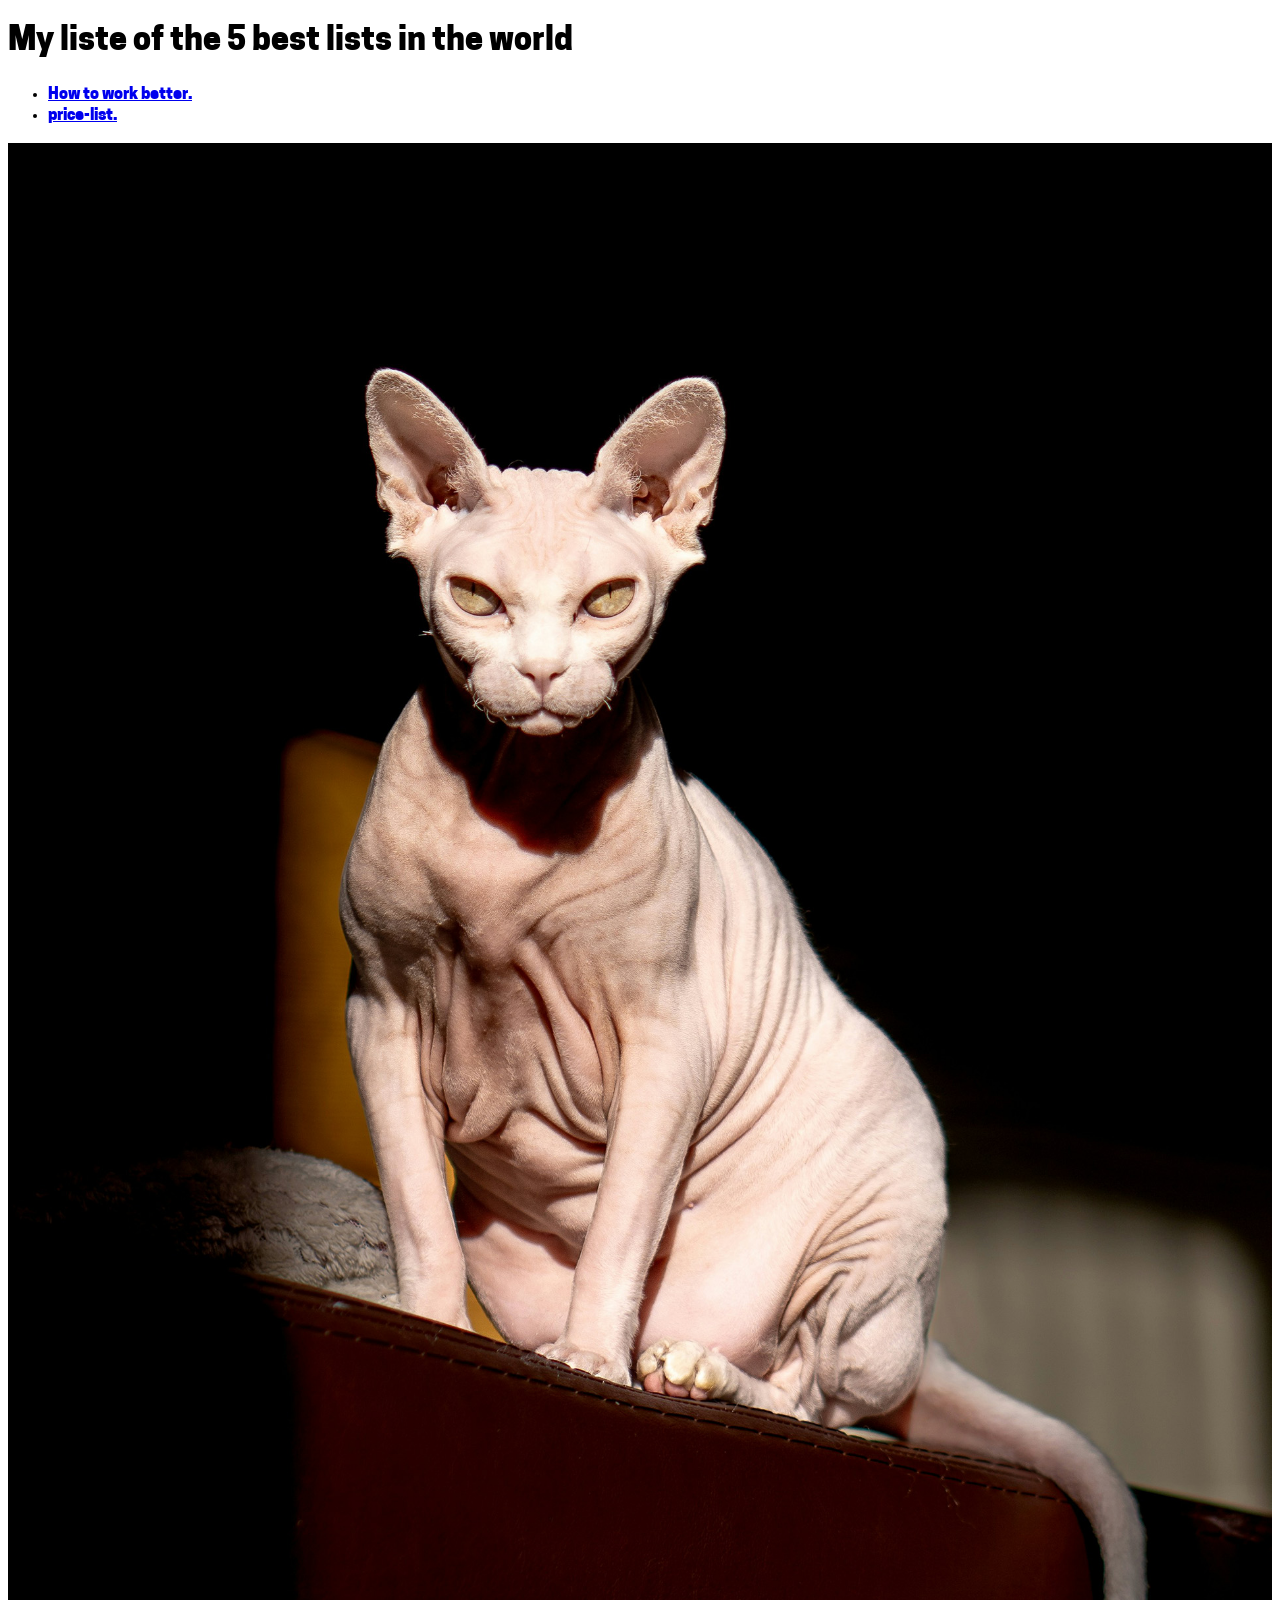
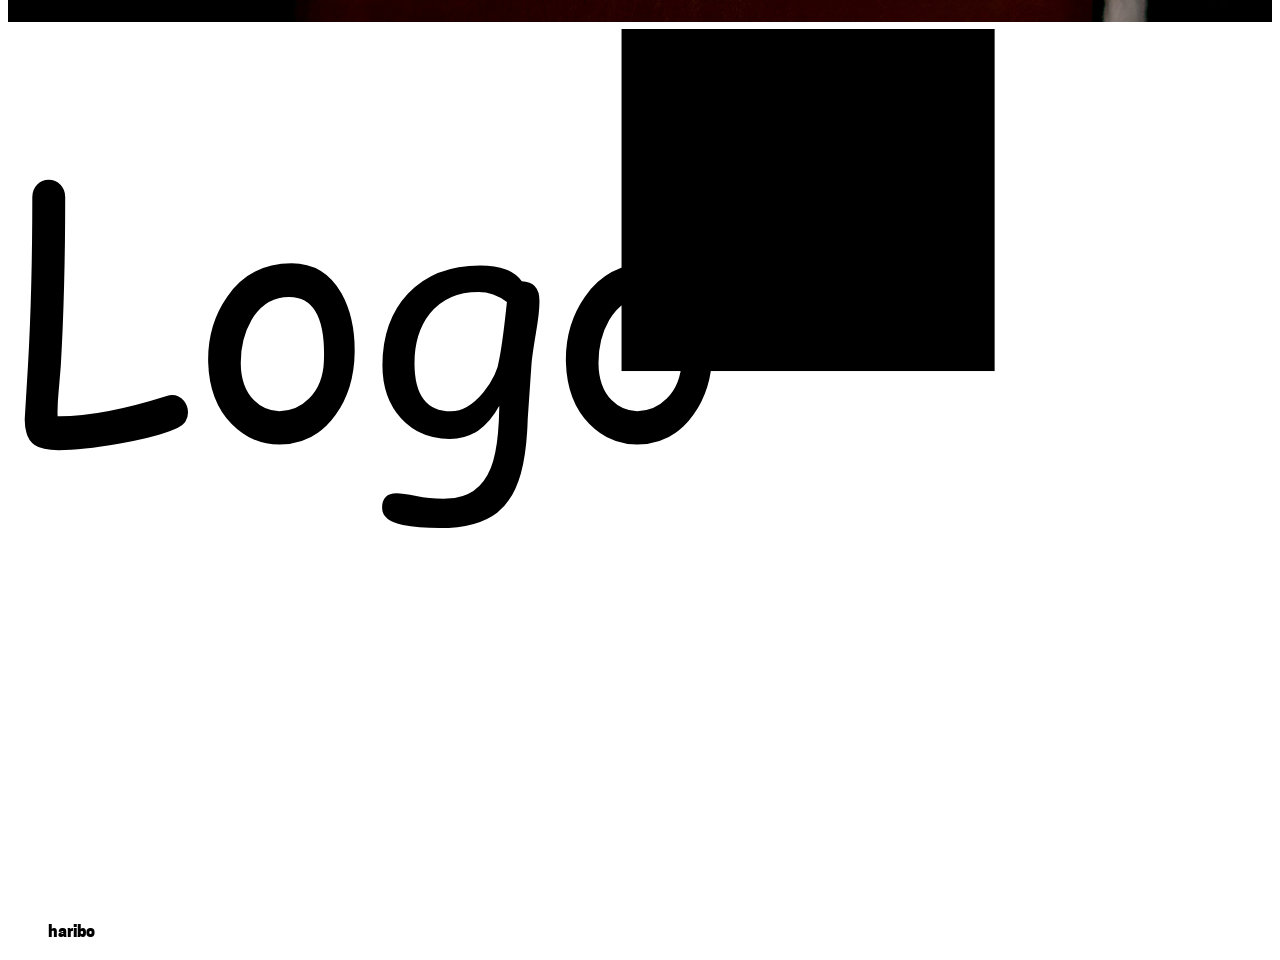
<file: index.html>
<!DOCTYPE html>
<html lang="en">
<head>
	<meta charset="UTF-8">
	<meta name="viewport" content="width=device-width, initial-scale=1.0">
	<title>My liste of the 5 best lists in the world</title>
	<link rel="stylesheet" href="style.css">
	<link rel="stylesheet" href="cooper-font/cooper-font.css">
	
	<style>
		body{ font-family: "cooper-font", sans-serif; }
	</style>
</head>
<body>
	<h1>My liste of the 5 best lists in the world</h1>
<ul>
	<li>
		<a href="how-to-work-better.html">
			How to work better.
		</a>
		</li>
	<li>
		<a href="price-list.html">
			price-list.
		</a>
	</li>
</ul>

<img src="chat. mochde.jpg" alt="">
<img src="Fichier 1.svg" alt="">
<ul>haribo</ul>
</body>
</html>
</file>
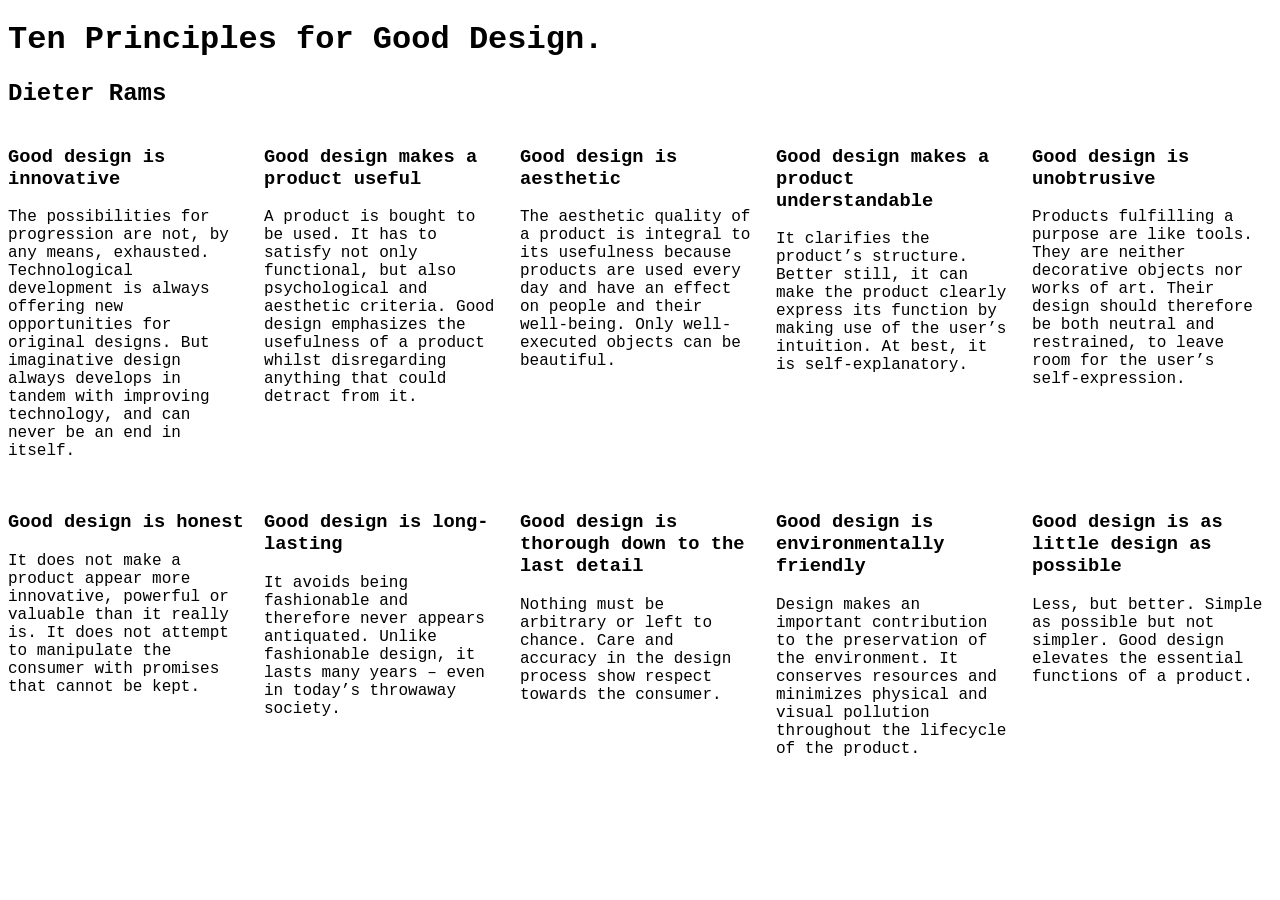
<file: Dix-principes.html>
<!DOCTYPE html>
<html lang="en">
<head>
	<meta charset="UTF-8">
	<meta name="viewport" content="width=device-width, initial-scale=1.0">
	<title>Document</title>
	<link rel="stylesheet" href="style.css">
</head>
<body>

<h1>Ten Principles for Good Design.</h1>
<h2>Dieter Rams</h2>

<div class="grid-boxes">

 <article>
<h3>Good design is innovative</h3>
<p>The possibilities for progression are not, by any means, exhausted. Technological development is always offering new opportunities for original designs. But imaginative design always develops in tandem with improving technology, and can never be an end in itself.
</p>
 </article>
 <article>
<h3>Good design makes a product useful </h3>
<p>A product is bought to be used. It has to satisfy not only functional, but also psychological and aesthetic criteria. Good design emphasizes the usefulness of a product whilst disregarding anything that could detract from it.
</p>
 </article> 
 <article>
<h3>Good design is aesthetic</h3>
<p>The aesthetic quality of a product is integral to its usefulness because products are used every day and have an effect on people and their well-being. Only well-executed objects can be beautiful.
</p>
 </article>
  <article>
<h3>Good design makes a product understandable</h3>
<p>It clarifies the product’s structure. Better still, it can make the product clearly express its function by making use of the user’s intuition. At best, it is self-explanatory.
</p>
 </article>
  <article>
<h3>Good design is unobtrusive</h3>
<p>Products fulfilling a purpose are like tools. They are neither decorative objects nor works of art. Their design should therefore be both neutral and restrained, to leave room for the user’s self-expression.
</p>
 </article>
  <article>
<h3>Good design is honest</h3>
<p>It does not make a product appear more innovative, powerful or valuable than it really is. It does not attempt to manipulate the consumer with promises that cannot be kept.
</p>
 </article>
  <article>
<h3>Good design is long-lasting</h3>
<p>It avoids being fashionable and therefore never appears antiquated. Unlike fashionable design, it lasts many years – even in today’s throwaway society.
</p>
 </article>
  <article>
<h3>Good design is thorough down to the last detail</h3>
<p>Nothing must be arbitrary or left to chance. Care and accuracy in the design process show respect towards the consumer.
</p>
 </article>
  <article>
<h3>Good design is environmentally friendly</h3>
<p>Design makes an important contribution to the preservation of the environment. It conserves resources and minimizes physical and visual pollution throughout the lifecycle of the product.
</p>
 </article>
  <article>
<h3>Good design is as little design as possible </h3>
<p>Less, but better. Simple as possible but not simpler. Good design elevates the essential functions of a product.
</p>
 </article>
</div>

	<!-- # 	Dieter Rams: 
###	Ten Principles for Good Design.


1	Good design is innovative 
The possibilities for progression are not, by any means, exhausted. Technological development is always offering new opportunities for original designs. But imaginative design always develops in tandem with improving technology, and can never be an end in itself.

2	Good design makes a product useful 
A product is bought to be used. It has to satisfy not only functional, but also psychological and aesthetic criteria. Good design emphasizes the usefulness of a product whilst disregarding anything that could detract from it.

3	Good design is aesthetic 
The aesthetic quality of a product is integral to its usefulness because products are used every day and have an effect on people and their well-being. Only well-executed objects can be beautiful.

4	Good design makes a product understandable 
It clarifies the product’s structure. Better still, it can make the product clearly express its function by making use of the user’s intuition. At best, it is self-explanatory.

5	Good design is unobtrusive 
Products fulfilling a purpose are like tools. They are neither decorative objects nor works of art. Their design should therefore be both neutral and restrained, to leave room for the user’s self-expression.

6	Good design is honest 
It does not make a product appear more innovative, powerful or valuable than it really is. It does not attempt to manipulate the consumer with promises that cannot be kept.

7	Good design is long-lasting 
It avoids being fashionable and therefore never appears antiquated. Unlike fashionable design, it lasts many years – even in today’s throwaway society.

8	Good design is thorough down to the last detail 
Nothing must be arbitrary or left to chance. Care and accuracy in the design process show respect towards the consumer.

9	Good design is environmentally friendly 
Design makes an important contribution to the preservation of the environment. It conserves resources and minimizes physical and visual pollution throughout the lifecycle of the product.

10	Good design is as little design as possible 
Less, but better. Simple as possible but not simpler. Good design elevates the essential functions of a product.


- - - - -

https://tenprinciples.design

Back in the late 1970s, Dieter Rams was becoming increasingly concerned by the state of the world around him: “An impenetrable confusion of forms, colours and noises.” 
Aware that he was a significant contributor to that world, he asked himself an important question: is my design good design? 
His answer is expressed in his ten principles for good design.

https://www.vitsoe.com/rw/about/good-design#ten-principles-for-good-design
 -->
</body>
</html>
</file>
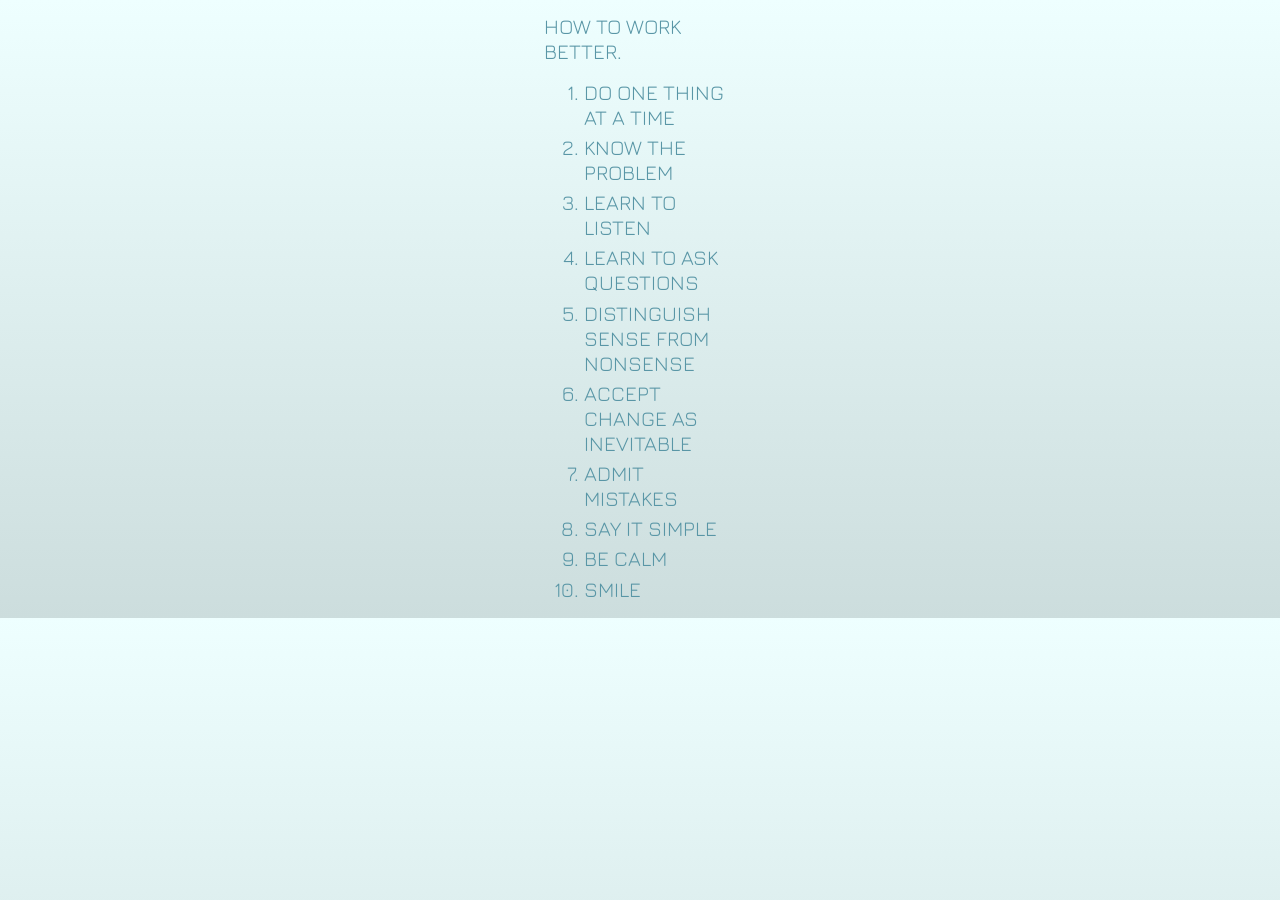
<file: how-to-work-better.html>
<!DOCTYPE html>
<html lang="en">
<head>
	<meta charset="UTF-8">
	<meta name="viewport" content="width=device-width, initial-scale=1.0">
	<title>How to work better.</title>
	<link rel="stylesheet" href="style.css">

	<link rel="preconnect" href="https://fonts.googleapis.com">
<link rel="preconnect" href="https://fonts.gstatic.com" crossorigin>
<link href="https://fonts.googleapis.com/css2?family=Jura:wght@300..700&display=swap" rel="stylesheet">
<style>
	body{  
		font-family: "Jura", sans-serif;
	text-transform: uppercase;

	max-width: 12rem;
	margin: auto;

	color: hsl(192,30%,50%);
	background: linear-gradient(#eff,#cdd);
	}
	h1, li
		{font-size: 1.3rem;
		font-weight: 400;
		margin-bottom: 0.25em;}
</style>


</head>
<body>
	<h1>How to work better.</h1>

<ol>
<li>Do one thing at a time</li>
<li>Know the problem</li>
<li>Learn to listen</li>
<li>Learn to ask questions</li>
<li>Distinguish sense from nonsense</li>
<li>Accept change as inevitable</li>
<li>Admit mistakes</li>
<li>Say it simple</li>
<li>Be calm</li>
<li>Smile</li>
</ol>

</body>
</html>
</file>
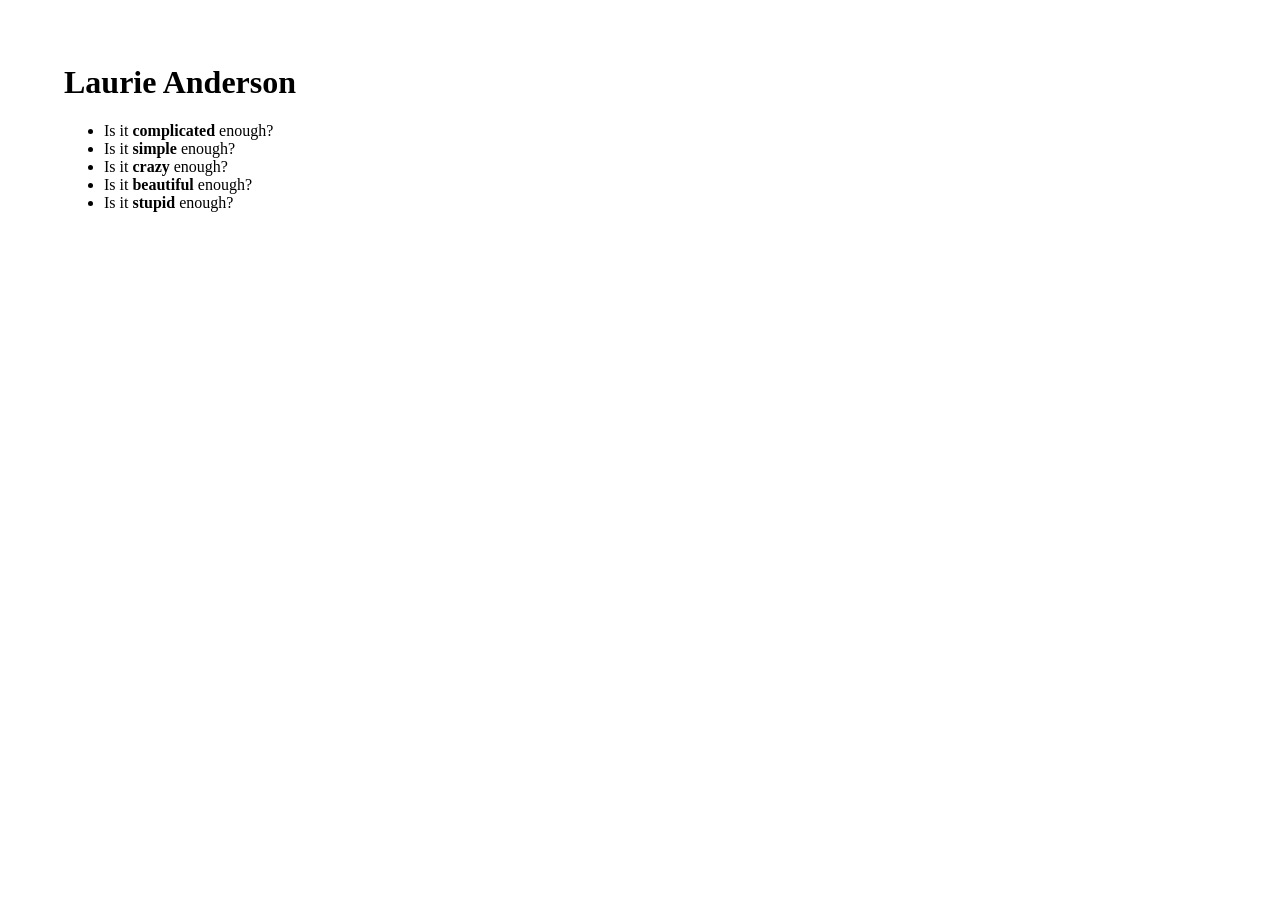
<file: is-it-enough.html>
<!DOCTYPE html>
<html lang="en">
<head>
	<meta charset="UTF-8">
	<meta name="viewport" content="width=device-width, initial-scale=1.0">
	<title>Document</title>

	<style>
		body{ margin: 4rem;}
	</style>

</head>
<body>
	
<h1>Laurie Anderson</h1>

<ul>
	<li>Is it <b>complicated</b> 	enough?</li>
	<li>Is it <b>simple</b> 		enough?</li>
	<li>Is it <b>crazy</b> 			enough?</li>
	<li>Is it <b>beautiful</b>		enough?</li>
	<li>Is it <b>stupid</b> 		enough?</li>
</ul>







</body>
</html>
</file>
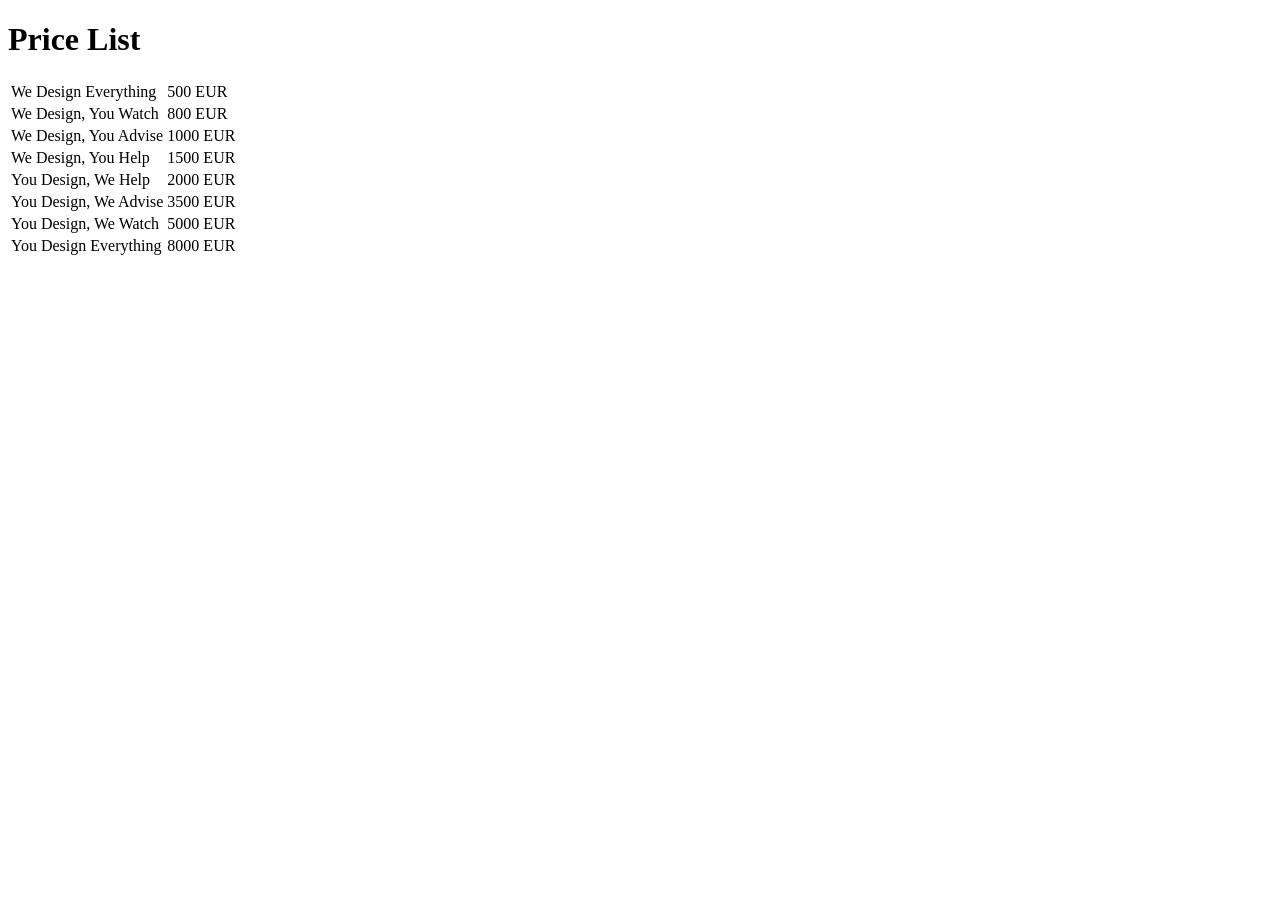
<file: price-list.html>
<!DOCTYPE html>
<html lang="en">
<head>
	<meta charset="UTF-8">
	<meta name="viewport" content="width=device-width, initial-scale=1.0">
	<title>price-list</title>
	<link ref="stylesheet" href="style.css">
</head>
<body>

	<style> 
h1{

}
h2{

}
	</style>
	<h1>
		Price List 
	</h1>
	<table>
		<tr>
			<td>We Design Everything</td>
			<td>500 EUR</td>
		</tr>
		<tr>
			<td>We Design, You Watch</td>
			<td>800 EUR</td>
		</tr>
		<tr>
			<td>We Design, You Advise</td>
			<td>1000 EUR</td>
		</tr>
		<tr>
			<td>We Design, You Help</td>
			<td>1500 EUR</td>
		</tr>
		<tr>
			<td>You Design, We Help</td>
			<td>2000 EUR</td>
		</tr>
		<tr>
			<td>You Design, We Advise</td>
			<td>3500 EUR</td>
		</tr>
			<td>You Design, We Watch</td>
			<td>5000 EUR</td>
		</tr>
			<td>You Design Everything</td>
			<td>8000 EUR</td>
		</tr>
	</table>

</body>
</html>
</file>
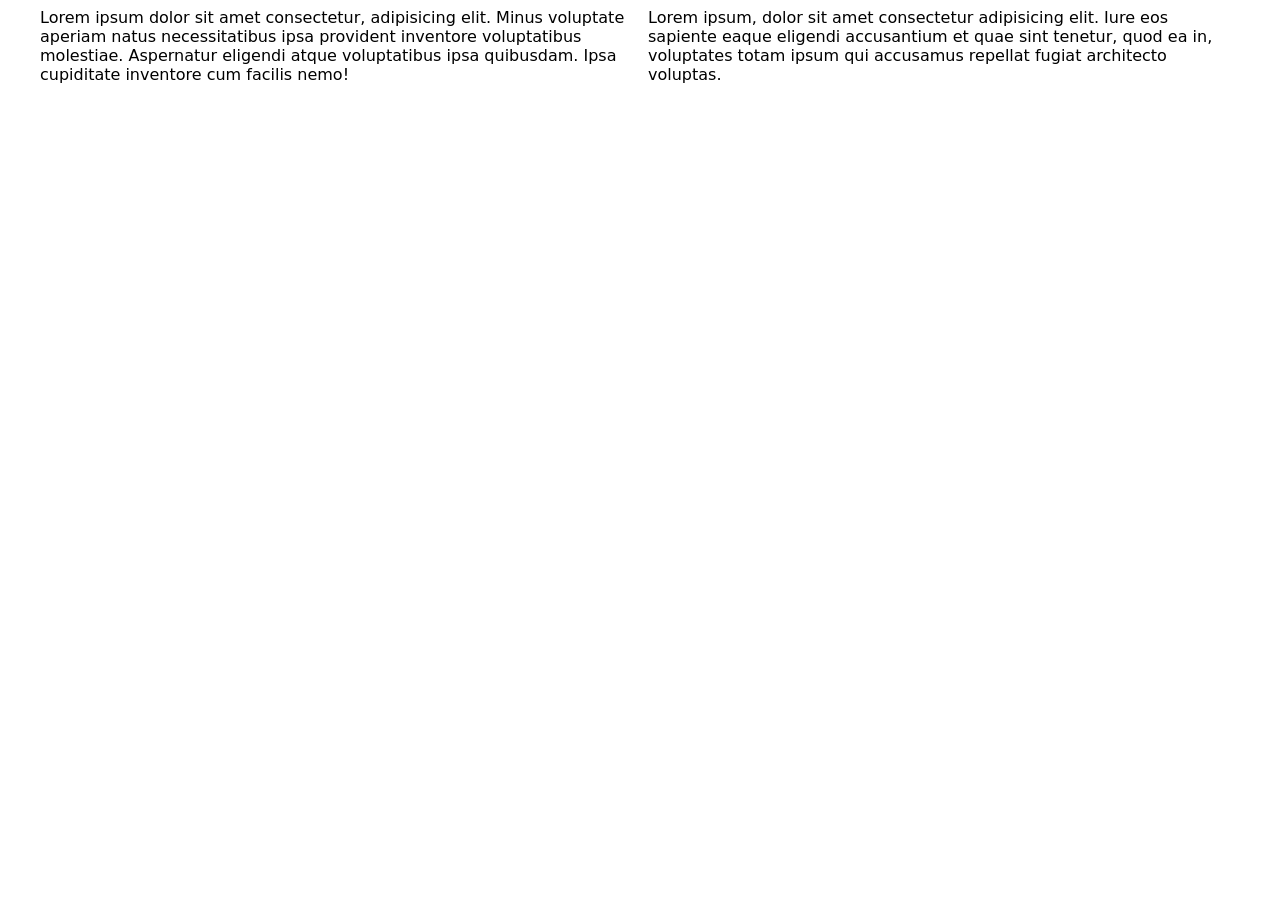
<file: Responsive.essaie.html>
<!DOCTYPE html>
<html lang="en">
<head>
	<meta charset="UTF-8">
	<meta name="viewport" content="width=device-width, initial-scale=1.0">
	<title>Document</title>

<style>
body { font-family: system-ui;}


.row { display: flex; gap: 1rem; }
.row > * {flex: 1;}
.row{ max-width: 1200px; margin: auto;}


/* version mobile */
@media (max-width:640px) {
	.row {flex-direction: column;}
}



/* mobile version */
/* @media (min-width: 640px) {
.row { display: flex; gap: 1rem; }
.row > * {flex: 1;}
} */
/* @media (min-width:666px) {
	body {background: pink;}
}

@media (max-width: 500px) {
	body {color: rgb(49, 1, 241);}
} */

</style>






</head>
<body>
	
<div class="row">

<div> Lorem ipsum dolor sit amet consectetur, adipisicing elit. Minus voluptate aperiam natus necessitatibus ipsa provident inventore voluptatibus molestiae. Aspernatur eligendi atque voluptatibus ipsa quibusdam. Ipsa cupiditate inventore cum facilis nemo!</div>
<div> Lorem ipsum, dolor sit amet consectetur adipisicing elit. Iure eos sapiente eaque eligendi accusantium et quae sint tenetur, quod ea in, voluptates totam ipsum qui accusamus repellat fugiat architecto voluptas.</div>
</div>


</body>
</html>
</file>
<file: style.css>
* {

}

body { font-family: 'Courier New', Courier, monospace;}

img {max-width: 100%;}

.grid-boxes{
	display: grid;
	grid-template-columns: 
	repeat(
		auto-fill,
		minmax(
			min(15rem,100%), 1fr
		)
	)	
	;
	grid-template-rows: 1fr;
	gap:1rem;
}
</file>
<file: cooper-font/cooper-font.css>
@font-face{ font-family: "cooper-font"; 200; font-style: normal; src:url("CooperHewitt-Thin.woff");}
@font-face{ font-family: "cooper-font"; 200; font-style: italic; src:url("CooperHewitt-ThinItalic.woff");}

@font-face{ font-family: "cooper-font"; 300; font-style: normal; src:url("CooperHewitt-Light.woff");}
@font-face{ font-family: "cooper-font"; 300; font-style: italic; src:url("CooperHewitt-LightItalic.woff");}

@font-face{ font-family: "cooper-font"; 400; font-style: normal; src:url("CooperHewitt-Book.woff");}
@font-face{ font-family: "cooper-font"; 400; font-style: normal; src:url("CooperHewitt-BookItalic.woff");}

@font-face{ font-family: "cooper-font"; 500; font-style: normal; src:url("CooperHewitt-Medium.woff");}
@font-face{ font-family: "cooper-font"; 500; font-style: italic; src:url("CooperHewitt-MediumItalic.woff");}

@font-face{ font-family: "cooper-font"; 600; font-style: normal; src:url("CooperHewitt-Semibold.woff");}
@font-face{ font-family: "cooper-font"; 600; font-style: italic; src:url("CooperHewitt-SemiboldItalic.woff");}

@font-face{ font-family: "cooper-font"; 700; font-style: normal; src:url("CooperHewitt-Bold.woff");}
@font-face{ font-family: "cooper-font"; 700; font-style: italic; src:url("CooperHewitt-BoldItalic.woff");}

@font-face{ font-family: "cooper-font"; 800; font-style: normal; src:url("CooperHewitt-Heavy.woff");}
@font-face{ font-family: "cooper-font"; 800; font-style: italic; src:url("CooperHewitt-HeavyItalic.woff");}
</file>
